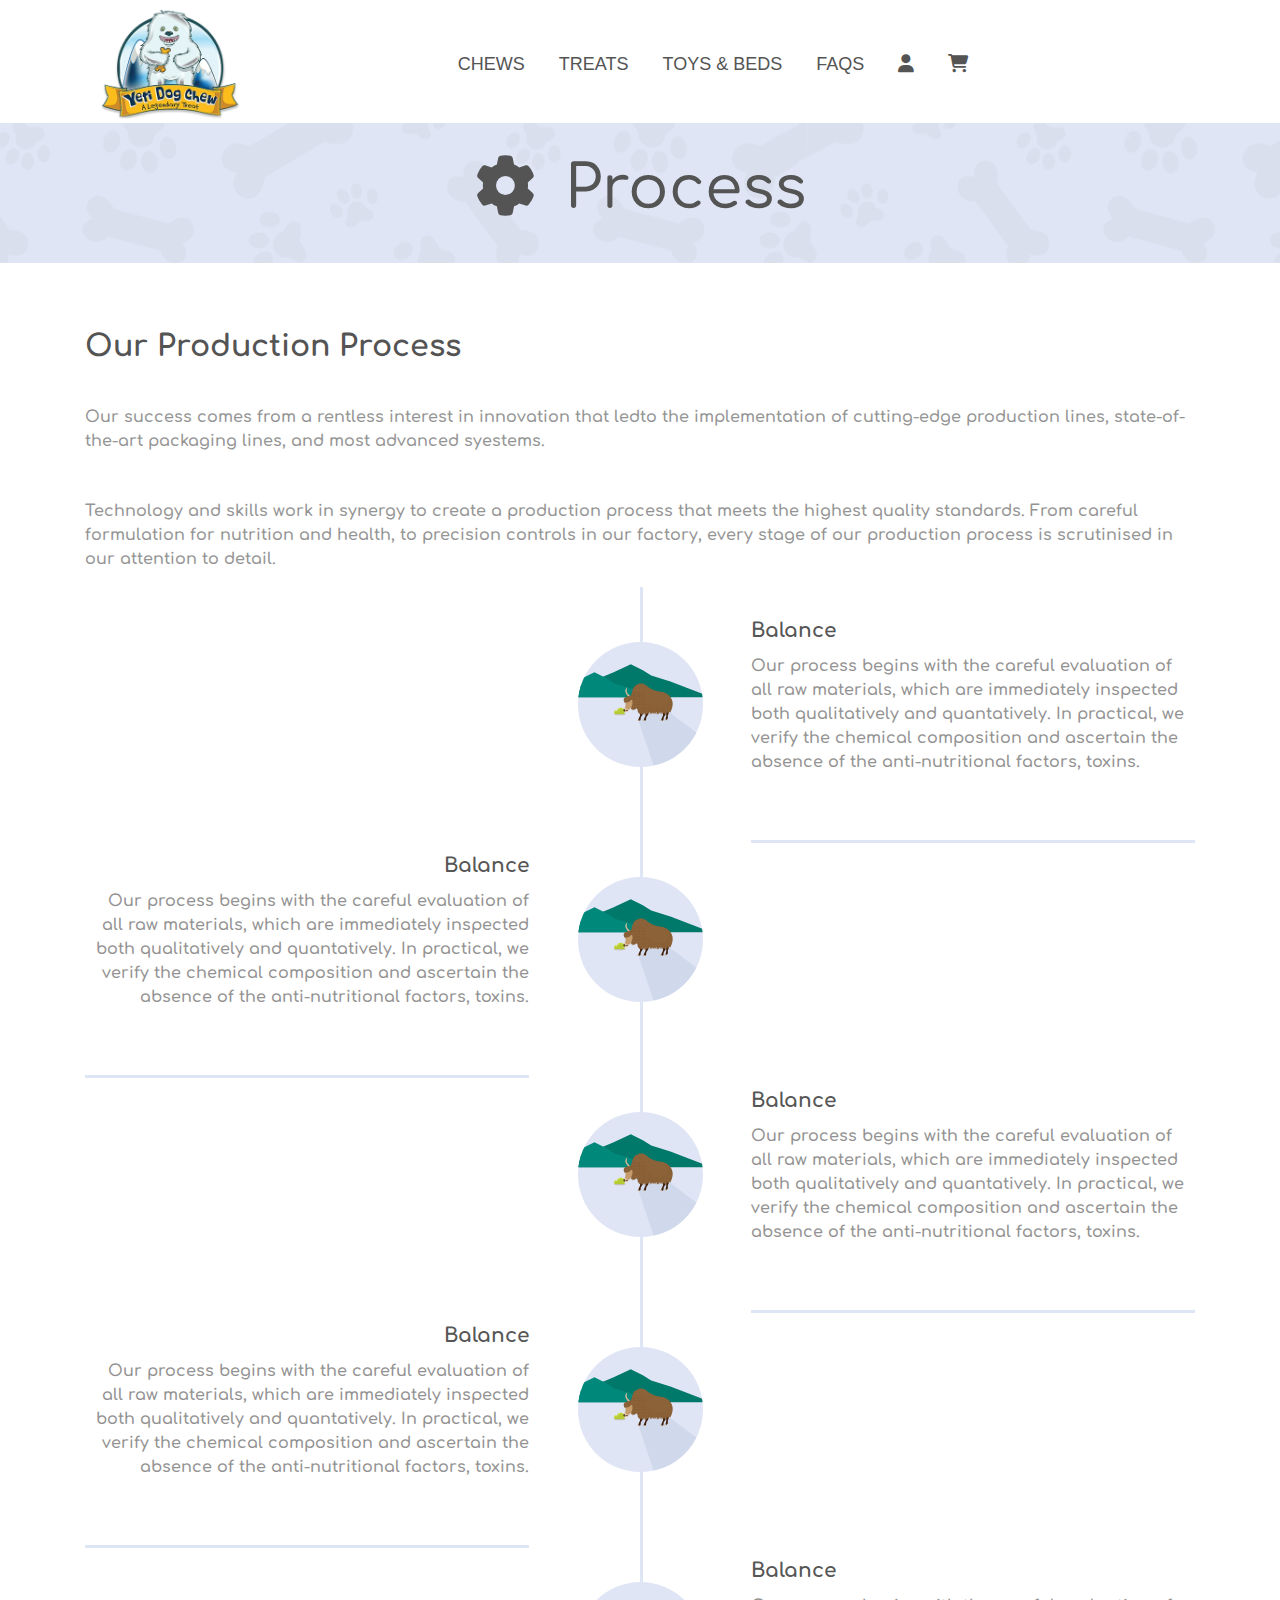
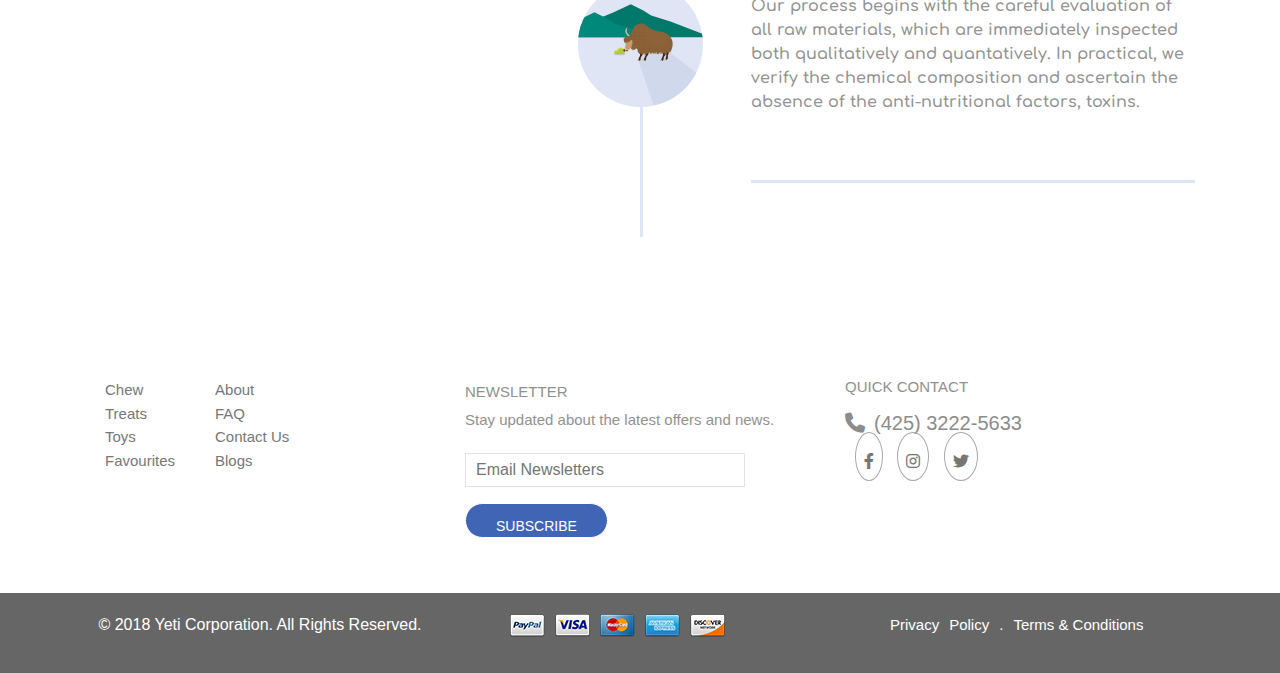
<file: index.html>
<!doctype html>
<html lang="en">

<head>
    <!-- Required meta tags -->
    <meta charset="utf-8">
    <meta name="viewport" content="width=device-width, initial-scale=1, shrink-to-fit=no">

    <!-- Bootstrap CSS -->
    <link rel="stylesheet" href="https://cdn.jsdelivr.net/npm/bootstrap@4.0.0/dist/css/bootstrap.min.css"
        integrity="sha384-Gn5384xqQ1aoWXA+058RXPxPg6fy4IWvTNh0E263XmFcJlSAwiGgFAW/dAiS6JXm" crossorigin="anonymous">

    <!-- CDN -->
    <link href="//fonts.googleapis.com/css?family=Comfortaa" rel="stylesheet">
    <link href="//fonts.cdnfonts.com/css/gotham" rel="stylesheet">


    <link rel="stylesheet" href="style.css">
    <link rel="stylesheet" href="fontawesome/css/all.min.css">

    <title>Our Process</title>
</head>

<body>

    <!-- NAVAR -->
    <div class="container">
        <nav class="navbar navbar-expand-lg navbar-light">
            <div class="logo">
                <a href="index.html"><img src="images/yeti_logo.avif" alt="YetiDogChew"></a>
            </div>


            <div class="navbar-toggler border-0 d-flex">
                <a class="navbar-toggler nav-link border-0" href="/user"><i class="fa-solid fa-user"></i></a>
                <a class="navbar-toggler nav-link border-0" href="/cart"><i class="fa-solid fa-cart-shopping"></i></a>
                <button class="navbar-toggler" type="button" data-toggle="collapse"
                    data-target="#navbarSupportedContent" aria-controls="navbarSupportedContent" aria-expanded="true"
                    aria-label="Toggle navigation">
                    <span class="navbar-toggler-icon"></span>
                </button>
            </div>


            <div class="collapse navbar-collapse menu" id="navbarSupportedContent">
                <ul class="navbar-nav mx-auto">
                    <li>
                        <a class="nav-link" href="#">CHEWS</a>
                    </li>
                    <li>
                        <a class="nav-link" href="#">TREATS</a>
                    </li>
                    <li>
                        <a class="nav-link" href="#">TOYS & BEDS</a>
                    </li>
                    <li>
                        <a class="nav-link" href="#">FAQS</a>
                    </li>
                    <li>
                        <a class="nav-link d-none d-sm-none d-md-none d-lg-block" href="#"><i
                                class="fa-solid fa-user"></i></a>
                    </li>
                    <li>
                        <a class="nav-link d-none d-sm-none d-md-none d-lg-block" href="#"><i
                                class="fa-solid fa-cart-shopping"></i></a>
                    </li>
                </ul>
            </div>

            <div class="side-logo d-none d-lg-block d-xl-block">
                <img src="images/ship.png" alt="ship">
            </div>

        </nav>
    </div>
    <!-- NAVAR -->


    <!-- BACKGROUND SECTION -->
    <div class="bg">
        <div class="heading">
            <h1><i class="fa-solid fa-gear"></i>Process</h1>
        </div>
    </div>
    <!-- BACKGROUND SECTION -->


    <div class="container">
        <!-- HEADING SECTION -->
        <div class="intro">
            <h2>Our Production Process</h2>
            <p>
                Our success comes from a rentless interest in innovation that ledto the implementation
                of cutting-edge production lines, state-of-the-art packaging lines, and most advanced
                syestems.
            </p>
            <p class="p2">
                Technology and skills work in synergy to create a production process that meets the
                highest quality standards. From careful formulation for nutrition and health, to
                precision controls in our factory, every stage of our production process is scrutinised
                in our attention to detail.
            </p>

            <!-- HEADING SECTION -->



            <!-- PROCESS SECTION -->
            <div class="vl">
            </div>
            <div class="process">
                <div class="process_unit">
                    <div class="media">
                        <img src="images/collection.svg" alt="center-img" width="125">
                        <div class="media_body">
                            <h4>Balance</h4>
                            <p>
                                Our process begins with the careful evaluation of all raw materials, which are
                                immediately inspected both qualitatively and quantatively. In practical, we verify
                                the chemical composition and ascertain the absence of the anti-nutritional factors,
                                toxins.
                            </p>
                        </div>
                    </div>
                </div>
                <div class="process_unit2">
                    <div class="media">
                        <img src="images/collection.svg" alt="center-img" width="125">
                        <div class="media_body">
                            <h4>Balance</h4>
                            <p>
                                Our process begins with the careful evaluation of all raw materials, which are
                                immediately inspected both qualitatively and quantatively. In practical, we verify
                                the chemical composition and ascertain the absence of the anti-nutritional factors,
                                toxins.
                            </p>
                        </div>
                    </div>
                </div>
                <div class="process_unit">
                    <div class="media">
                        <img src="images/collection.svg" alt="center-img" width="125">
                        <div class="media_body">
                            <h4>Balance</h4>
                            <p>
                                Our process begins with the careful evaluation of all raw materials, which are
                                immediately inspected both qualitatively and quantatively. In practical, we verify
                                the chemical composition and ascertain the absence of the anti-nutritional factors,
                                toxins.
                            </p>
                        </div>
                    </div>
                </div>
                <div class="process_unit2">
                    <div class="media">
                        <img src="images/collection.svg" alt="center-img" width="125">
                        <div class="media_body">
                            <h4>Balance</h4>
                            <p>
                                Our process begins with the careful evaluation of all raw materials, which are
                                immediately inspected both qualitatively and quantatively. In practical, we verify
                                the chemical composition and ascertain the absence of the anti-nutritional factors,
                                toxins.
                            </p>
                        </div>
                    </div>
                </div>
                <div class="process_unit">
                    <div class="media">
                        <img src="images/collection.svg" alt="center-img" width="125">
                        <div class="media_body">
                            <h4>Balance</h4>
                            <p>
                                Our process begins with the careful evaluation of all raw materials, which are
                                immediately inspected both qualitatively and quantatively. In practical, we verify
                                the chemical composition and ascertain the absence of the anti-nutritional factors,
                                toxins.
                            </p>
                        </div>
                    </div>
                </div>
            </div>
        </div>


        <!-- PROCESS SECTION -->


        <!-- FOOTER SECTION -->
        <div class="footer">
            <div class="row">
                <div class="col-lg-4 d-none d-lg-block d-xl-block">
                    <ul class="list">
                        <li><a href="#">Chew</a></li>
                        <li><a href="#">Treats</a></li>
                        <li> <a href="#">Toys</a></li>
                        <li><a href="#">Favourites</a></li>
                    </ul>
                    <ul class="list">
                        <li><a href="#">About</a></li>
                        <li><a href="#">FAQ</a></li>
                        <li> <a href="#">Contact Us</a></li>
                        <li><a href="#">Blogs</a></li>
                    </ul>
                </div>
                <div class="col-lg-4 col-md-6 col-sm-12">
                    <div class="newsletter">
                        <h5>NEWSLETTER</h5>
                        <p>Stay updated about the latest offers and news.</p>
                        <input class="email" type="email" name="email" placeholder="Email Newsletters">
                        <input class="bt" type="button" value="SUBSCRIBE">
                    </div>
                </div>
                <div class="col-lg-4 col-md-6 col-sm-12">
                    <div class="contact">
                        <h5>QUICK CONTACT</h5>
                        <h4><a href="#"><i class="ph fa-solid fa-phone"></i>(425) 3222-5633</a></h4>
                        <div class="social">
                            <a class="fb" href="#"><i class="fa-brands fa-facebook-f"></i></a>
                            <a class="ig" href="#"><i class="fa-brands fa-instagram"></i></a>
                            <a class="tw" href="#"><i class="fa-brands fa-twitter"></i></a>
                        </div>
                    </div>
                </div>
            </div>
        </div>
    </div>
    <!-- FOOTER SECTION -->
    </div>



    <!-- BOTTOM FOOTER SECTION -->
    <div class="bottom-footer">
        <div class="container">
            <div class="copy">
                <div class="row">
                    <div class="col-lg-4 col-md-3 col-sm-8">
                        <div class="copy2">
                            <p>© 2018 Yeti Corporation. All Rights Reserved.</p>
                        </div>
                    </div>
                    <div class="col-lg-4 col-md-6 col-sm-12">
                        <ul class="cards">
                            <li>
                                <img src="images/paypal.png" alt="paypal">
                            </li>
                            <li>
                                <img src="images/visa.png" alt="visa">
                            </li>
                            <li>
                                <img src="images/master-card.png" alt="visa">
                            </li>
                            <li>
                                <img src="images/foot4.webp" alt="visa">
                            </li>
                            <li>
                                <img src="images/foot5.png" alt="visa">
                            </li>
                        </ul>
                    </div>
                    <div class="col-lg-4 col-md-3 col-sm-12 d-none d-md-block d-lg-block">
                        <ul class="privacy">
                            <li>
                                <a href="#">Privacy</a>
                            </li>
                            <li>
                                <a href="#">Policy</a>
                            </li>
                            <li id="dot">
                                <a href="">.</a>
                            </li>
                            <li>
                                <a href="#">Terms & Conditions</a>
                            </li>
                        </ul>
                    </div>
                </div>
            </div>
        </div>
    </div>
    <!-- BOTTOM FOOTER SECTION -->




    <!-- Optional JavaScript -->
    <!-- jQuery first, then Popper.js, then Bootstrap JS -->
    <script src="https://code.jquery.com/jquery-3.2.1.slim.min.js"
        integrity="sha384-KJ3o2DKtIkvYIK3UENzmM7KCkRr/rE9/Qpg6aAZGJwFDMVNA/GpGFF93hXpG5KkN"
        crossorigin="anonymous"></script>
    <script src="https://cdn.jsdelivr.net/npm/popper.js@1.12.9/dist/umd/popper.min.js"
        integrity="sha384-ApNbgh9B+Y1QKtv3Rn7W3mgPxhU9K/ScQsAP7hUibX39j7fakFPskvXusvfa0b4Q"
        crossorigin="anonymous"></script>
    <script src="https://cdn.jsdelivr.net/npm/bootstrap@4.0.0/dist/js/bootstrap.min.js"
        integrity="sha384-JZR6Spejh4U02d8jOt6vLEHfe/JQGiRRSQQxSfFWpi1MquVdAyjUar5+76PVCmYl"
        crossorigin="anonymous"></script>
</body>

</html>
</file>
<file: style.css>
*{
    margin: 0;
    box-sizing: border-box;
}


.logo img{
    width: 140px;   
}

.side-logo{
    position: absolute;
    right: -25%;
    bottom: -20%;
}

.side-logo img{
    width: 100px;
}

.menu ul li a{
    position: relative;
    text-align: center;
    color: rgb(84, 84, 84) !important;  
    padding: 5px 10px;
    margin-right: 18px;
    font-family: 'Gotham', sans-serif;
    font-weight: 500;
    font-size: 18px;
    line-height: 27px;
}


.menu ul li a:hover{
    color: #141414;
}


.heading h1 i{
    text-align: center;
    margin-right: 30px;
}
.heading h1{
    font-family: Comfortaa, cursive;
    font-size: 60px;
    line-height: 72px;
    font-weight: 400px;
    color: #545454;
    text-align: center;
}

.bg{
    background: url(images/bg.png);
    margin-top: -6px;
    margin-bottom: 22;
    padding: 30px 0;
}

.intro{
    padding: 66px 0;
}
.intro h2{
    font-family: Comfortaa, cursive;
    font-weight: 700;
    font-size: 30px;
    line-height: 36px;
    color: #545454;
    margin-bottom: 40px;
}
.intro p{
    font-family: Comfortaa, cursive;
    font-weight: 600;
    font-size: 16px;
    line-height: 24px;
    color: #949494;
}

.p2{
    padding-top: 30px;
}


.process{
    position: relative;
    margin-bottom: 100px;
    font-family: Comfortaa, cursive;
    color: #636363;
}


.media{
    display: block;
    padding: 40px 0;
}

.media img{
    display: block;
    margin: 15px auto;
}

@media only screen and (min-width: 768px){
    .process_unit .media_body{
        position: absolute;
        align-self: center;
        right: 0%;
        width: 40%;
        text-align: left;
        padding-left: 20px;
        padding: 50px 0;
    }
    
    .process_unit2 .media_body{
        position: absolute;
        left: 0;
        width: 40%;
        text-align: right;
        padding-right: 20px;
        padding: 50px 0;
    }
    .media{
        display: flex;
        justify-content: center;
        align-items: center;
        padding: 40px 0;
    }
    .media_body{
    text-align: center;
    padding: 50px 0;
    border-bottom: 3px solid #dee5f5;
    }
    .vl{
        border-left: 3px solid #dee5f5;
        height: 1250px;
        position: absolute;
        left: 50%;
        margin: auto;
    }
}


.media_body{
    text-align: center;
    padding: 30px 0;
    border-bottom: 3px solid #dee5f5;
}

.media_body h4{
    font-style: normal;
    font-size: 20px;
    font-weight: 700;
    line-height: 30px;
    color: #565656;
}

.media_body p{
    font-weight: 600;
    font-style: normal;
    font-size: 16px;
    line-height: 24px;
    color: #939292;
}

.list{
    justify-content: center;
    padding: 0 20px;
    float: left;
    list-style: none;
    color: #7e7e7e;
    font-size: 15px;
    line-height: 22.5px;
    font-weight: 500;
}

.list a{
    color: #777777;
    font-size: 15px;
    line-height: 23px;
    font-weight: 500;
}


.list a:hover{
    text-decoration: none;
    color: #545454;
}


.email{
    width: 80%;
    margin-top: 5px;
    border: 1px solid #e2e3e2;
    padding: 4px 10px;
}

::input-placeholder{
    font-size: 15px;
    font-style: normal;
    font-weight: 400;
    color: rgb(84, 84, 84);
    line-height: 18px;
    font-family: Gotham, sans-serif;
}

input[type=email] {
    color: #6c6d6d;
}

.bt{
    margin-top: 16px;
    border: 1px solid;
    border-radius: 30px;
    padding: 12px 30px;
    background-color: rgb(64, 101, 180);
    color: white;
    font-size: 14px;
    font-weight: 500;
    height: 35px;
    font-family: Gotham, sans-serif;
}

.bt:hover{
    color: rgb(64, 101, 180);;
    background-color: white;
}

.newsletter{
    margin: 5px 0;
    justify-content: center;
    font-family: Gotham, sans-serif;
    
}

@media only screen and (max-width: 600px) {
    .newsletter {
        text-align: center;
    }
    .contact {
        text-align: center;
    }
}

@media only screen and (max-width: 600px) {
    .intro{
        margin: 0 15px;
    }
}

.newsletter h5{
    font-size: 15px;
    font-style: normal;
    font-weight: 500;
    line-height: 18px;
    color: #909190;
}

.newsletter p{
    color: #939292;
    font-size: 15px;
    font-style: normal;
    font-weight: 500;
    line-height: 22.5px;
}

.contact{
    justify-content: center;
    color: #636363;
    font-family: Gotham, sans-serif;
}

.contact h5{
    color: #909190;
    font-size: 15px;
    font-style: normal;
    font-weight: 500;
    line-height: 18px;
}

.contact h4{
    color: #777777;
    font-size: 20px;
    font-style: normal;
    font-weight: 400;
    line-height: 24px;
    padding: 7px 0 !important;
}

.contact h4 a{
    color: #8c8c8d;
}

.ph{
    margin-right: 9px;
}

.contact h4 a:hover{
    text-decoration: none;
    color: green;
}

.social a{
    color: #767677;
    margin-left: 10px;
}
 
.fb{
    border: solid 1px #a9a9a8;
    border-radius: 50%;
    padding-top: 20px;
    padding-left: 8px;
    padding-right: 8px;
    padding-bottom: 10px;
}

.ig{
    border: solid 1px #a9a9a8;
    border-radius: 50%;
    padding-top: 20px;
    padding-left: 8px;
    padding-right: 8px;
    padding-bottom: 10px;
}

.tw{
    border: solid 1px #a9a9a8;
    border-radius: 50%;
    padding-top: 20px;
    padding-left: 8px;
    padding-right: 8px;
    padding-bottom: 10px;

}

.social a:hover{
    background-color: #767677;
    color: white;
}

.footer{
    font-family: Gotham, sans-serif;
    padding: 50px 0;
}

.bottom-footer{
    background-color: rgb(102, 102, 102);
    padding: 20px 0;
}

.copy{
    display: block;
    margin: 0 auto;
    text-align: center;
}

.copy2{
    color: #fff;
    font-family: Gotham, sans-serif;
    font-size: 16px;
    font-style: normal;
    font-weight: 500;
    line-height: 24px;
}

@media only screen and (max-width: 600px) {
    .copy2 p{
        margin-bottom: 0 !important;
    }
}

.cards{
    text-align: center;
}



.cards li{
    float: left;
    list-style: none;
    padding: 0 5px;
}

.privacy{
    text-align: center;
}

.privacy li a{
    color: #fff;
    font-family: Gotham, sans-serif;
    font-size: 15px;
    font-style: normal;
    font-weight: 500;
    line-height: 22.5px;
    padding: 0 5px;
}

#dot{
    cursor: text;
}

.privacy li{
    float: left;
    list-style: none;
}

.privacy :hover{
    text-decoration: none;
}
</file>
